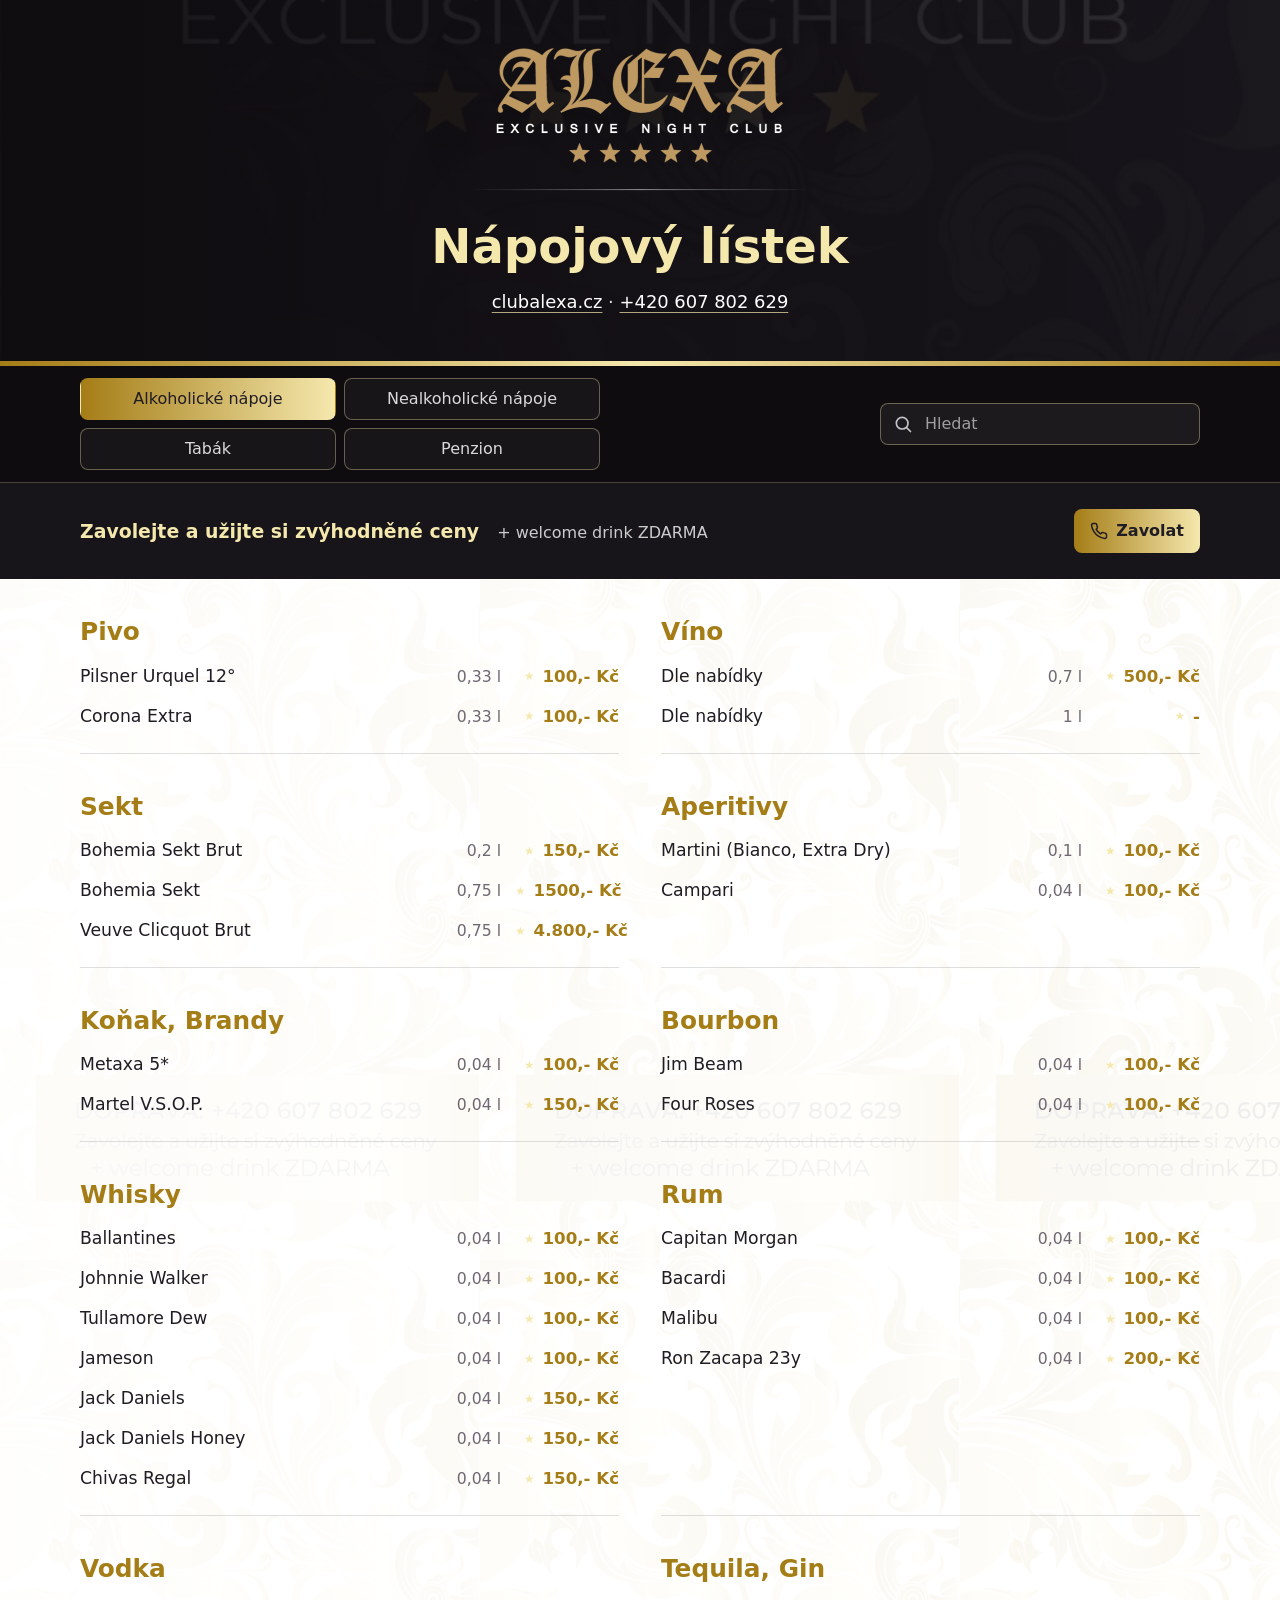
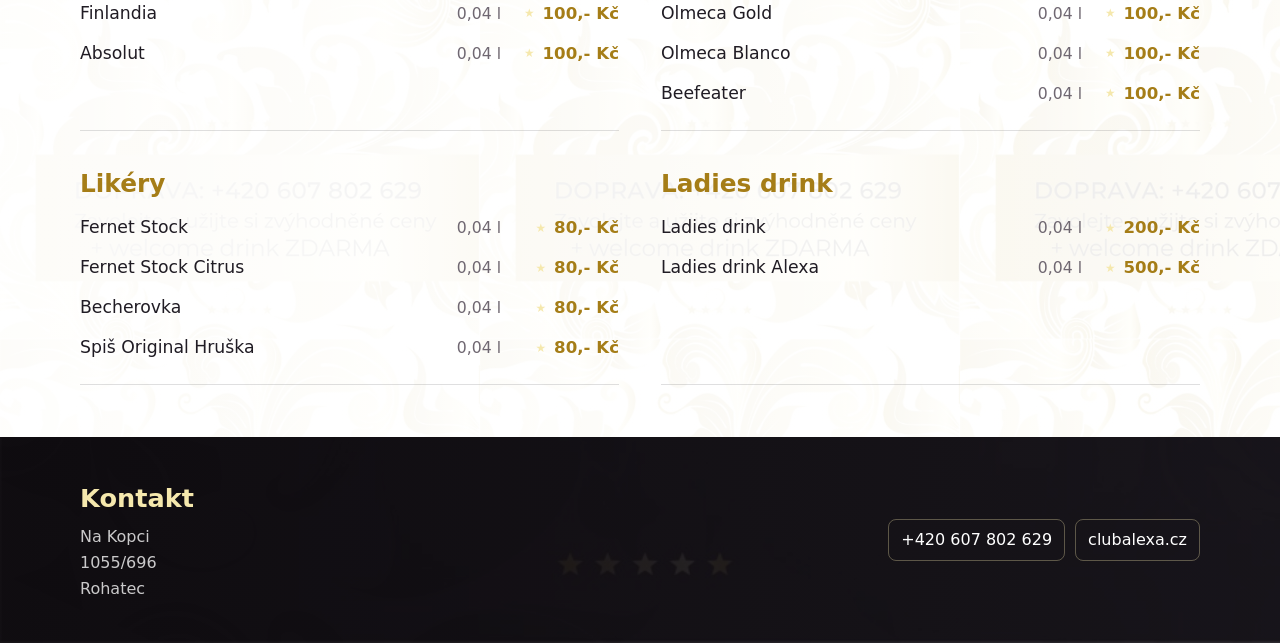
<file: index.html>
<!doctype html>
<html lang="cs">
  <head>
    <meta charset="utf-8">
    <meta name="viewport" content="width=device-width, initial-scale=1">
    <title>Nápojový lístek | ALEXA Exclusive Night Club</title>
    <meta
      name="description"
      content="Editovatelný online nápojový lístek ALEXA Exclusive Night Club pro QR kód."
    >
    <meta name="theme-color" content="#17141a">
    <meta property="og:title" content="Nápojový lístek | ALEXA Exclusive Night Club">
    <meta property="og:description" content="Aktuální nápojový lístek ALEXA Exclusive Night Club.">
    <meta property="og:type" content="website">
    <link rel="icon" href="./assets/logo-alexa.png">
    <link rel="stylesheet" href="./styles.css">
    <script defer src="./menu-data.js"></script>
    <script defer src="./app.js"></script>
  </head>
  <body>
    <header class="site-header" id="top">
      <div class="header-ornament" aria-hidden="true"></div>
      <div class="shell header-layout">
        <a class="brand" href="#top" aria-label="ALEXA Exclusive Night Club">
          <img src="./assets/logo-alexa.png" alt="ALEXA Exclusive Night Club">
        </a>

        <div class="header-copy">
          <h1>Nápojový lístek</h1>
          <p><a href="https://clubalexa.cz">clubalexa.cz</a> · <a href="tel:+420607802629">+420 607 802 629</a></p>
        </div>
      </div>
    </header>

    <main>
      <nav class="menu-toolbar" aria-label="Sekce nápojového lístku">
        <div class="shell toolbar-layout">
          <div class="tabs" id="group-tabs"></div>
          <label class="search">
            <span aria-hidden="true">
              <svg viewBox="0 0 24 24" role="img">
                <path d="m21 21-4.35-4.35m1.35-5.65a7 7 0 1 1-14 0 7 7 0 0 1 14 0Z"></path>
              </svg>
            </span>
            <input id="menu-search" type="search" autocomplete="off" placeholder="Hledat">
          </label>
        </div>
      </nav>

      <section class="shell intro-row" aria-label="Kontakt a výhoda">
        <div class="promo-line">
          <strong>Zavolejte a užijte si zvýhodněné ceny</strong>
          <span>+ welcome drink ZDARMA</span>
        </div>
        <a class="call-button" href="tel:+420607802629">
          <svg viewBox="0 0 24 24" aria-hidden="true">
            <path d="M22 16.92v3a2 2 0 0 1-2.18 2 19.8 19.8 0 0 1-8.63-3.07 19.5 19.5 0 0 1-6-6A19.8 19.8 0 0 1 2.12 4.2 2 2 0 0 1 4.11 2h3a2 2 0 0 1 2 1.72c.13.96.35 1.9.67 2.8a2 2 0 0 1-.45 2.11L8.09 9.91a16 16 0 0 0 6 6l1.27-1.27a2 2 0 0 1 2.11-.45c.9.32 1.84.54 2.8.67A2 2 0 0 1 22 16.92Z"></path>
          </svg>
          Zavolat
        </a>
      </section>

      <div class="menu-stage">
        <div class="shell">
          <div id="menu-root" class="menu-root" aria-live="polite"></div>
          <p id="empty-state" class="empty-state" hidden>Nic jsme nenašli.</p>
        </div>
      </div>

      <section class="contact-band" aria-label="Kontakt">
        <div class="shell contact-layout">
          <div>
            <h2>Kontakt</h2>
            <address id="contact-address"></address>
          </div>
          <div class="contact-actions">
            <a href="tel:+420607802629">+420 607 802 629</a>
            <a href="https://clubalexa.cz">clubalexa.cz</a>
          </div>
        </div>
      </section>
    </main>
  </body>
</html>
</file>
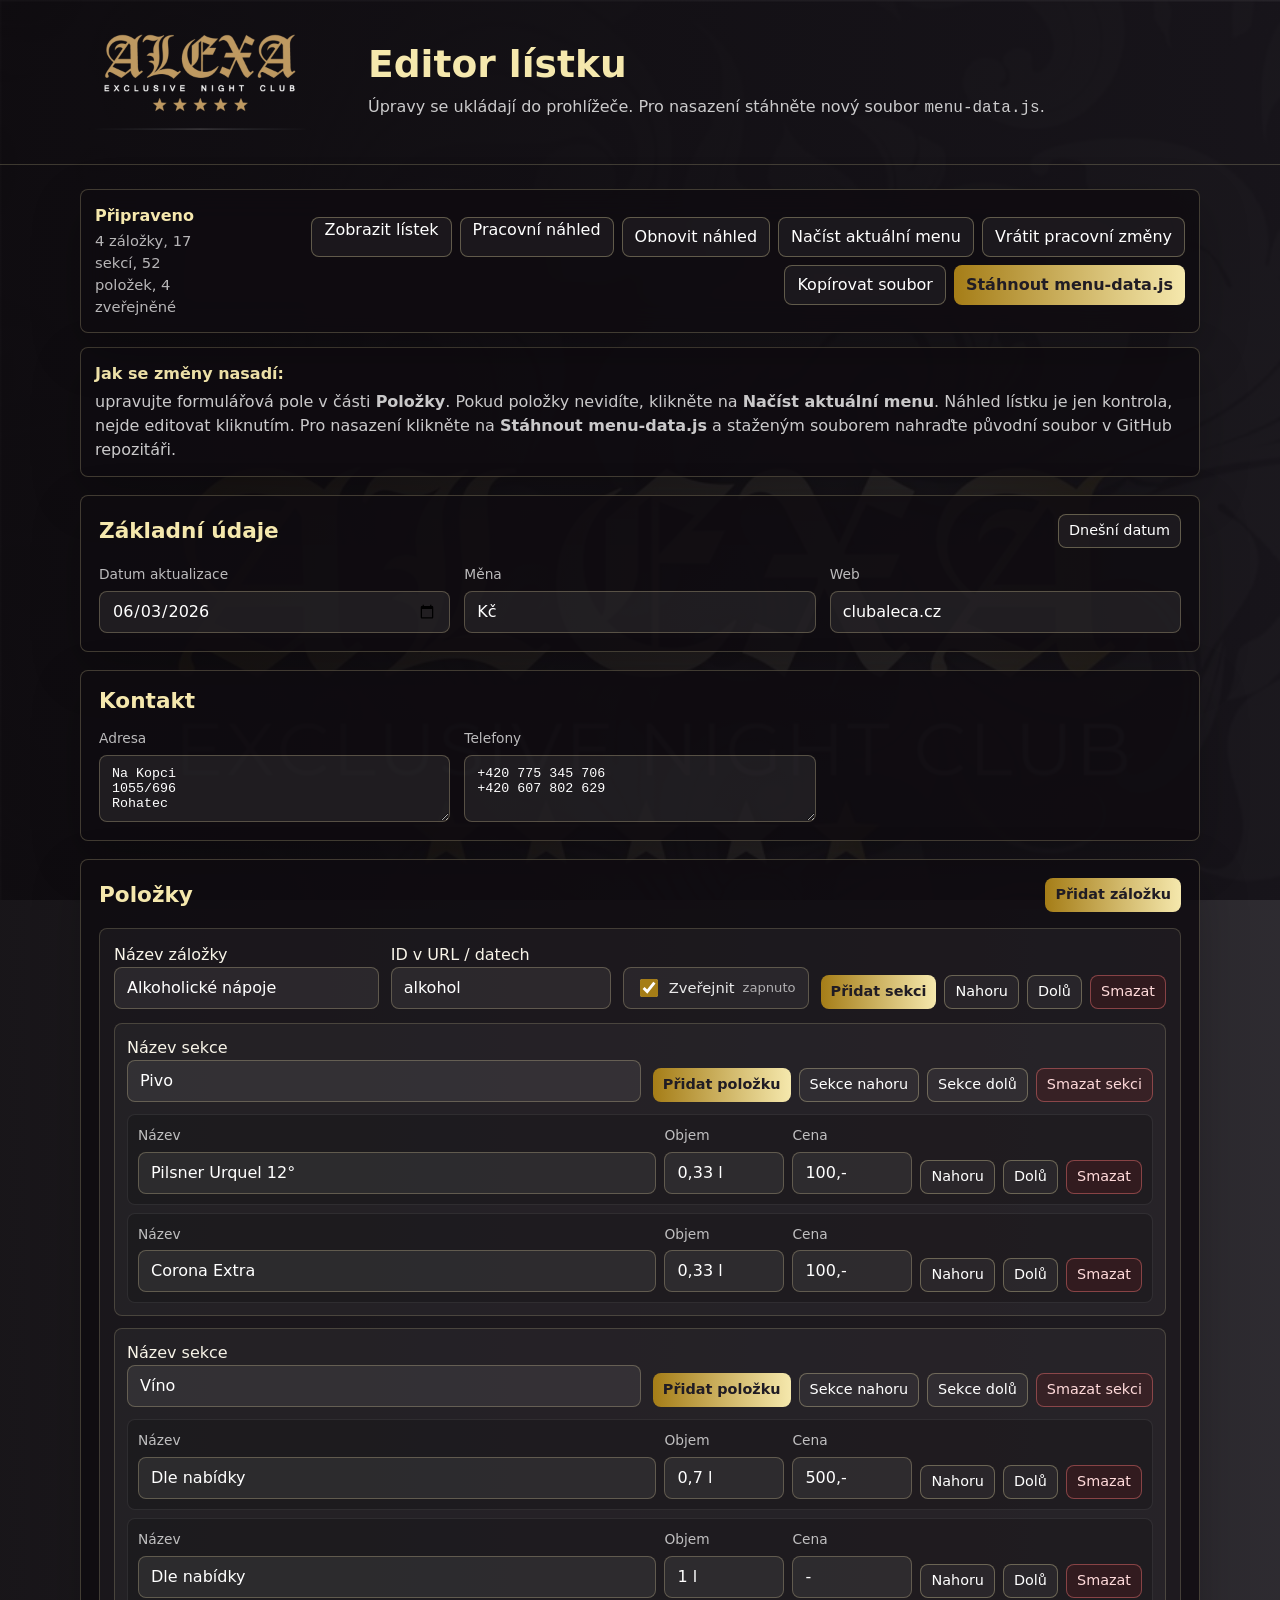
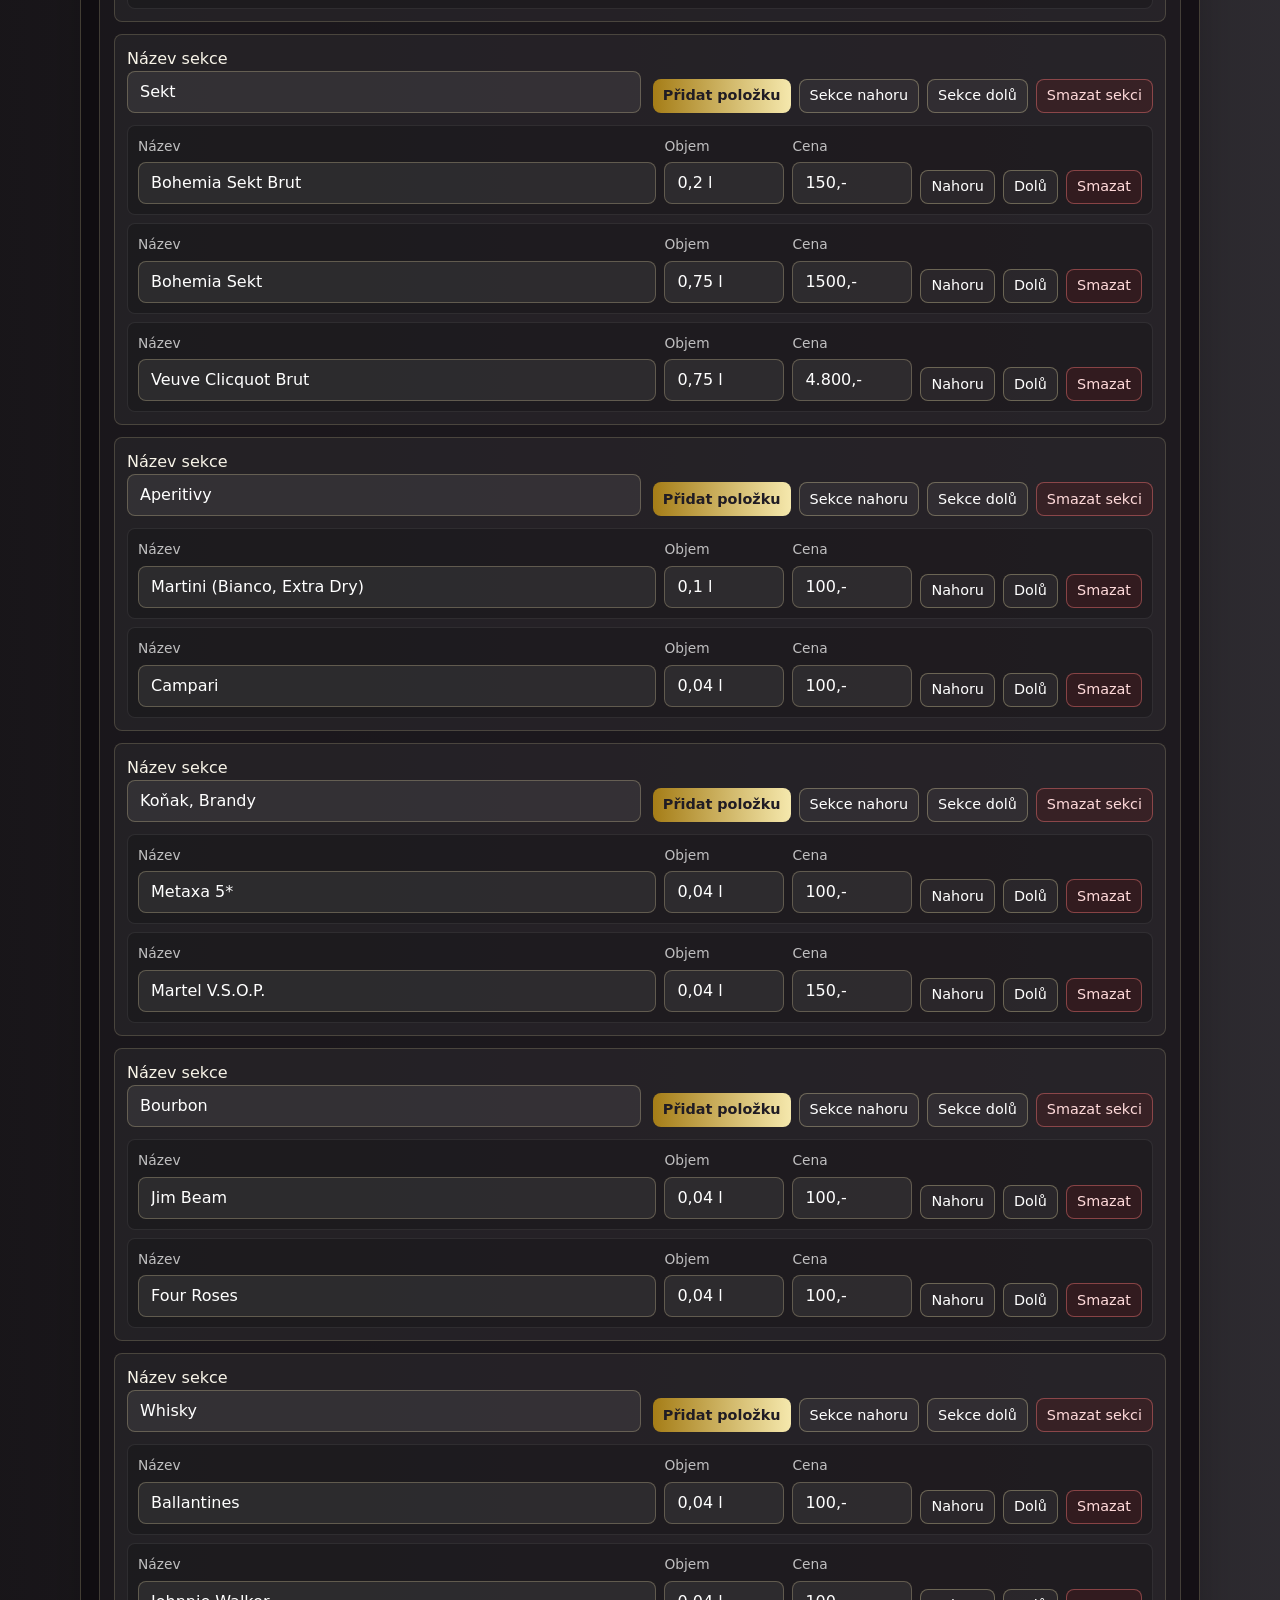
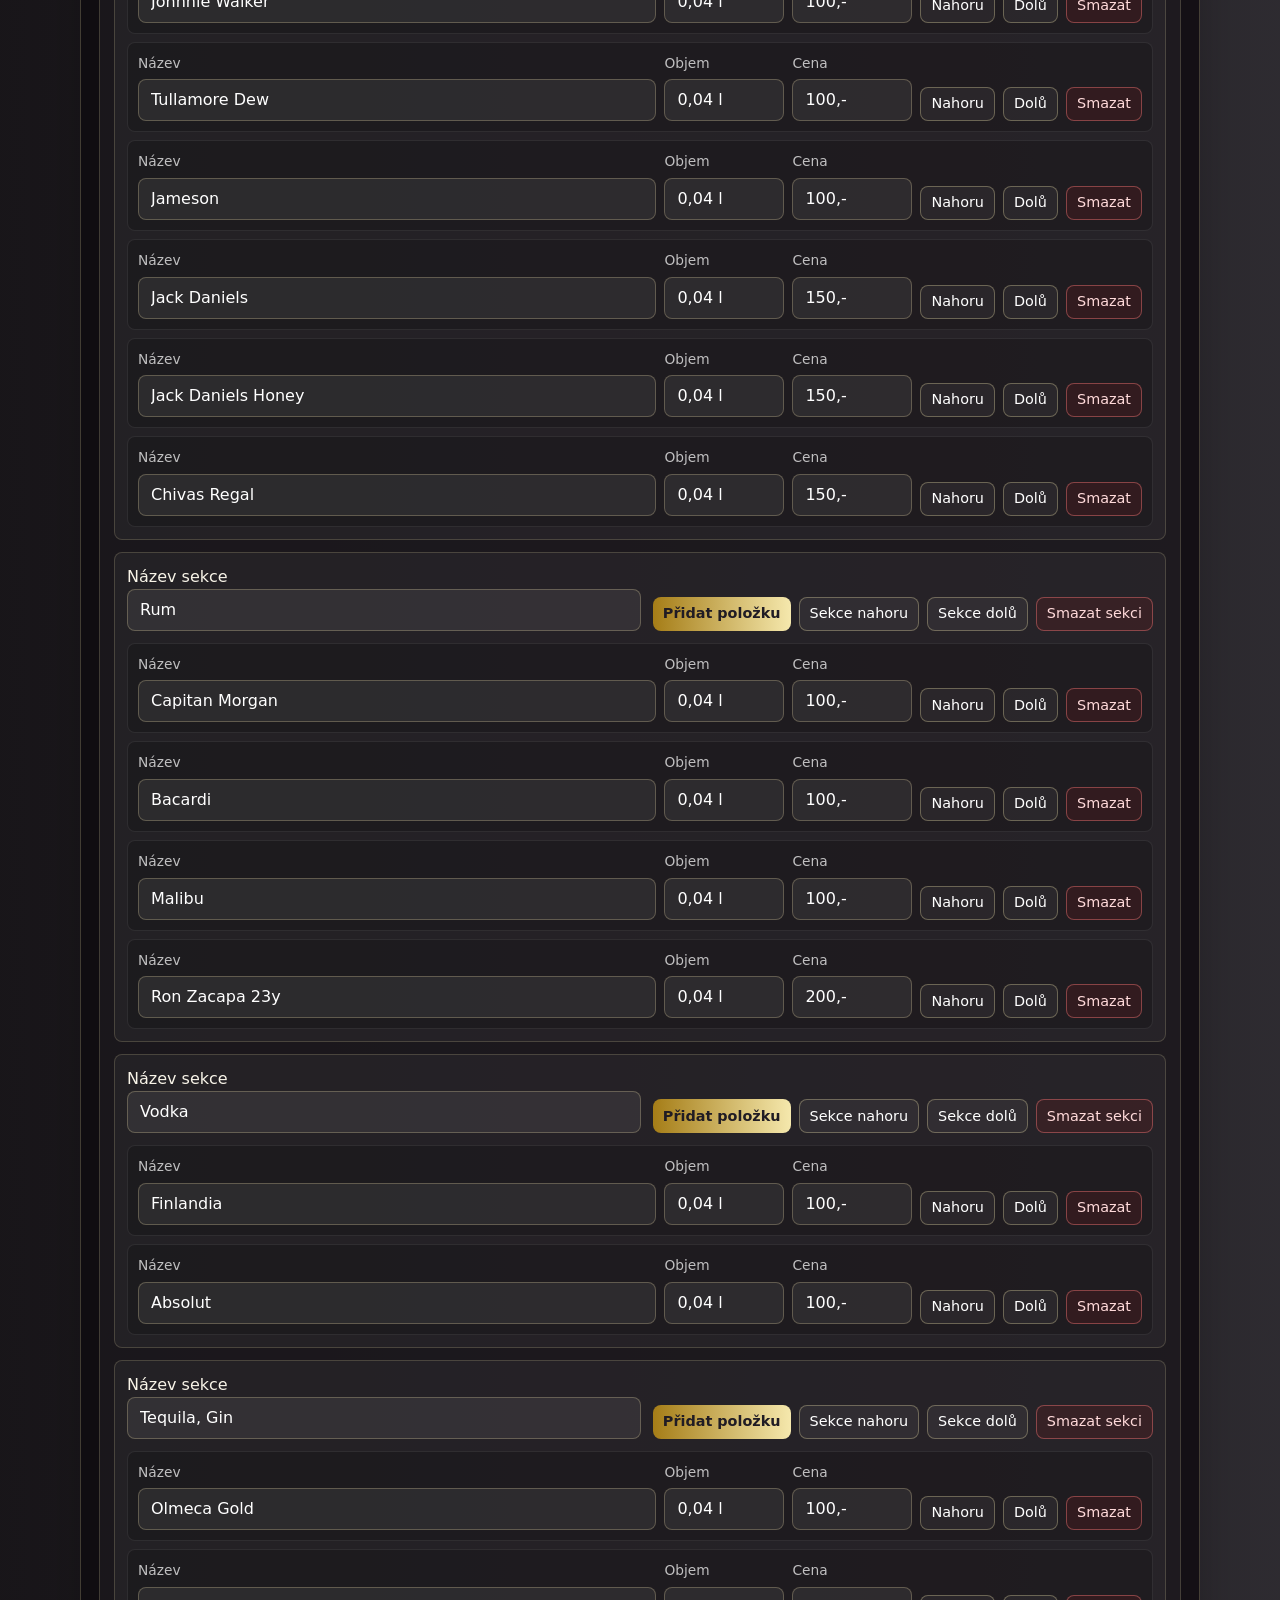
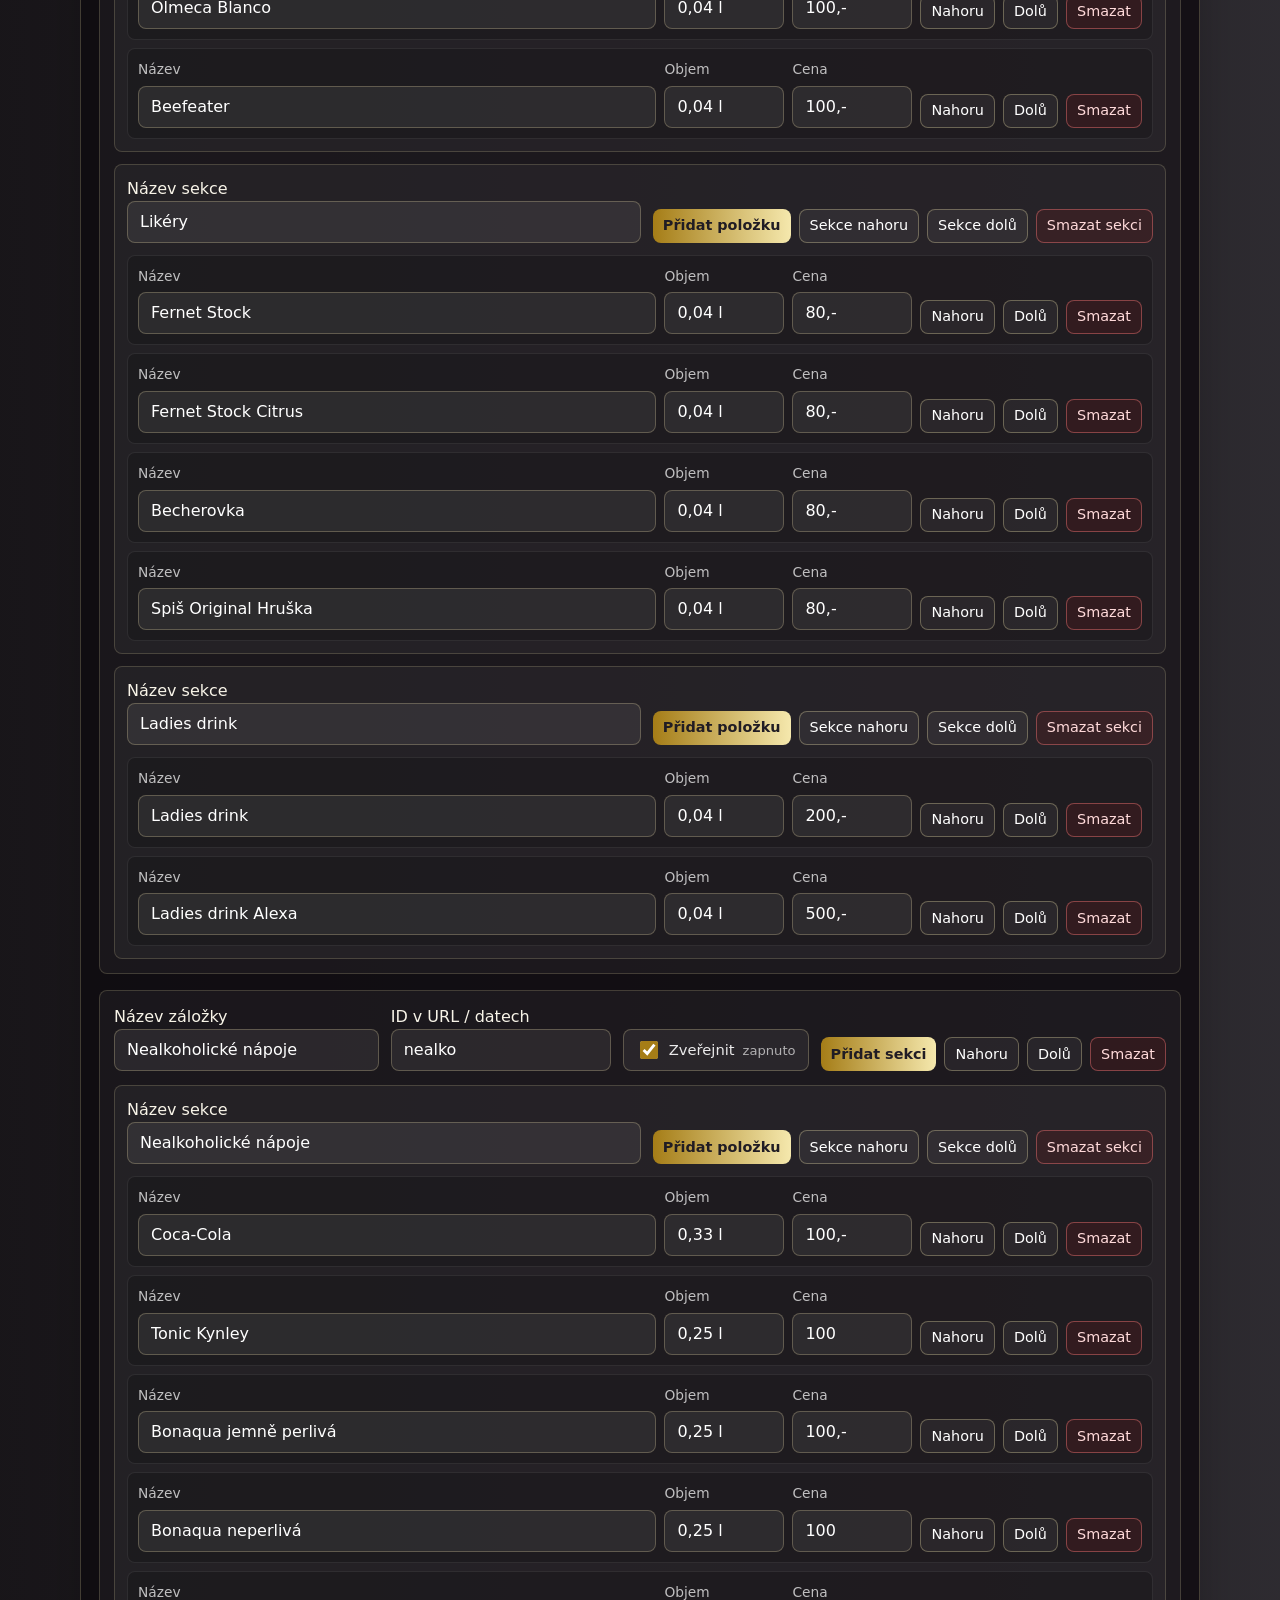
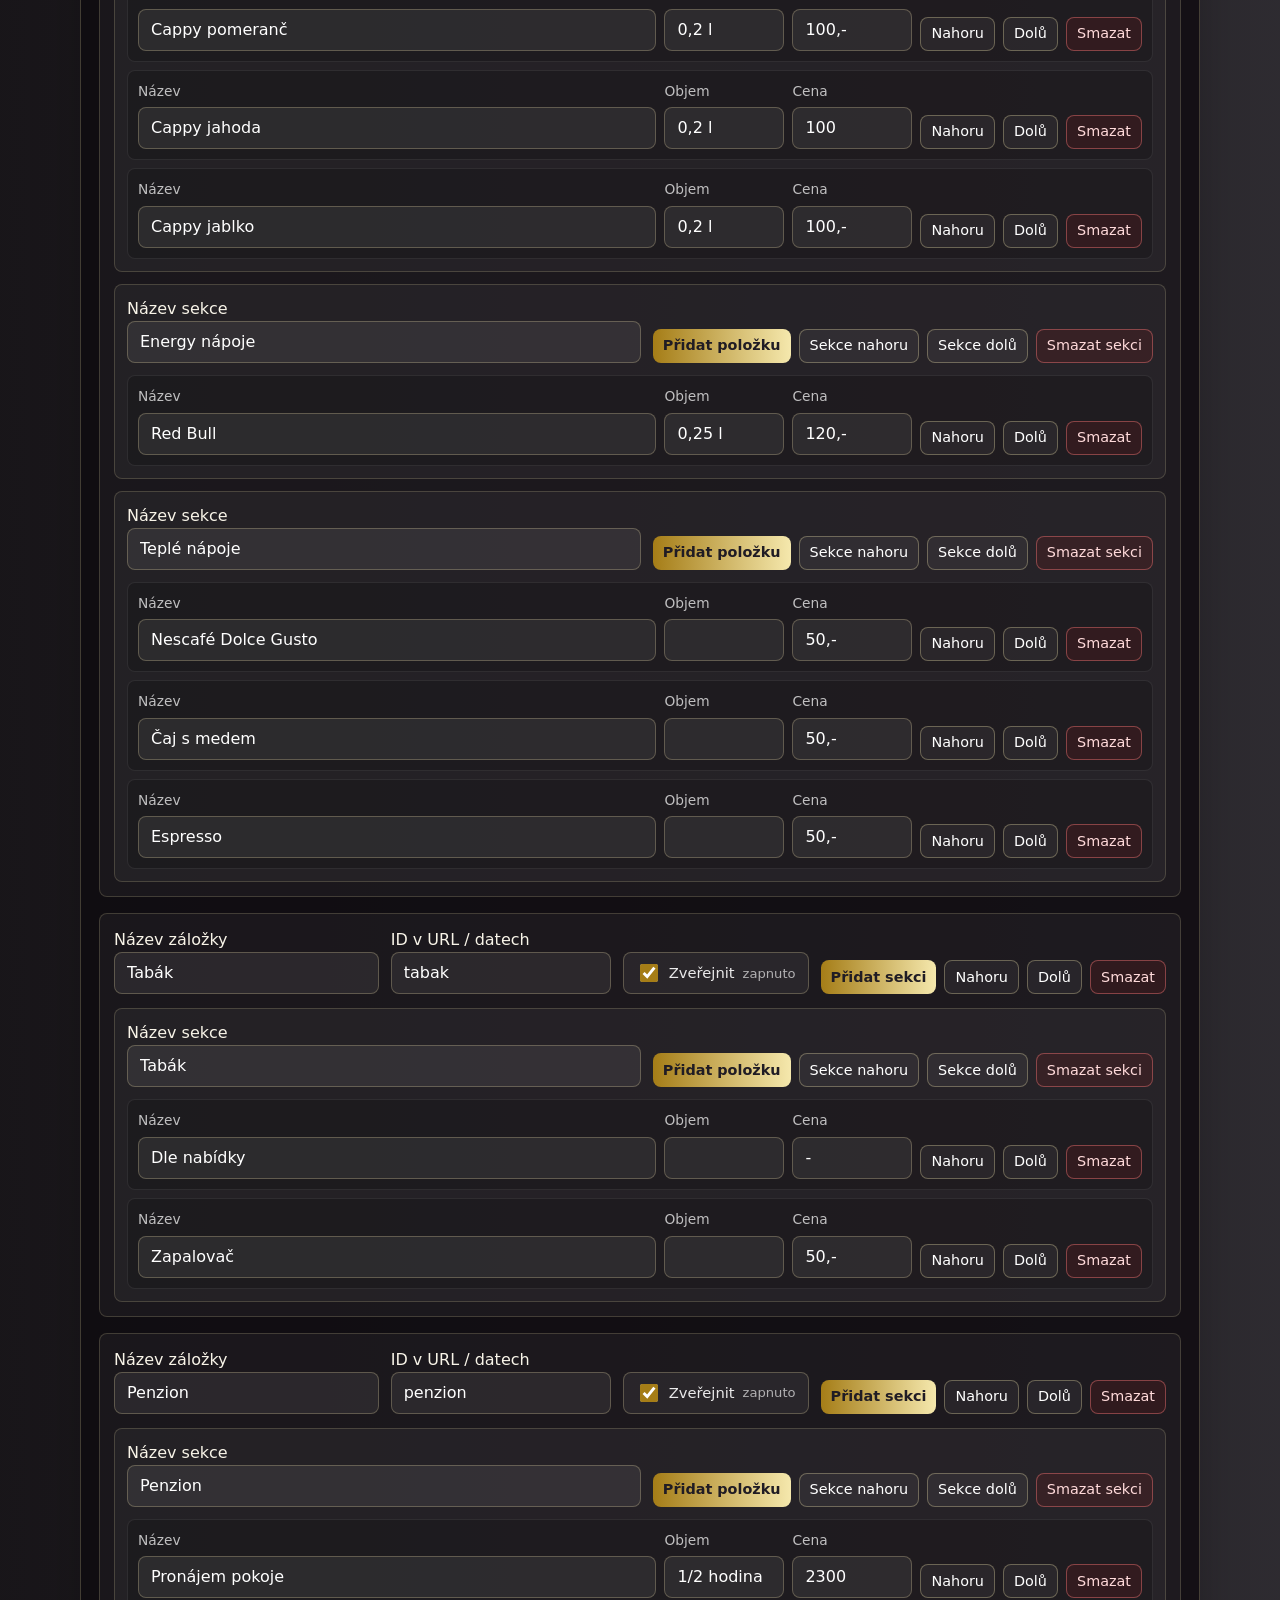
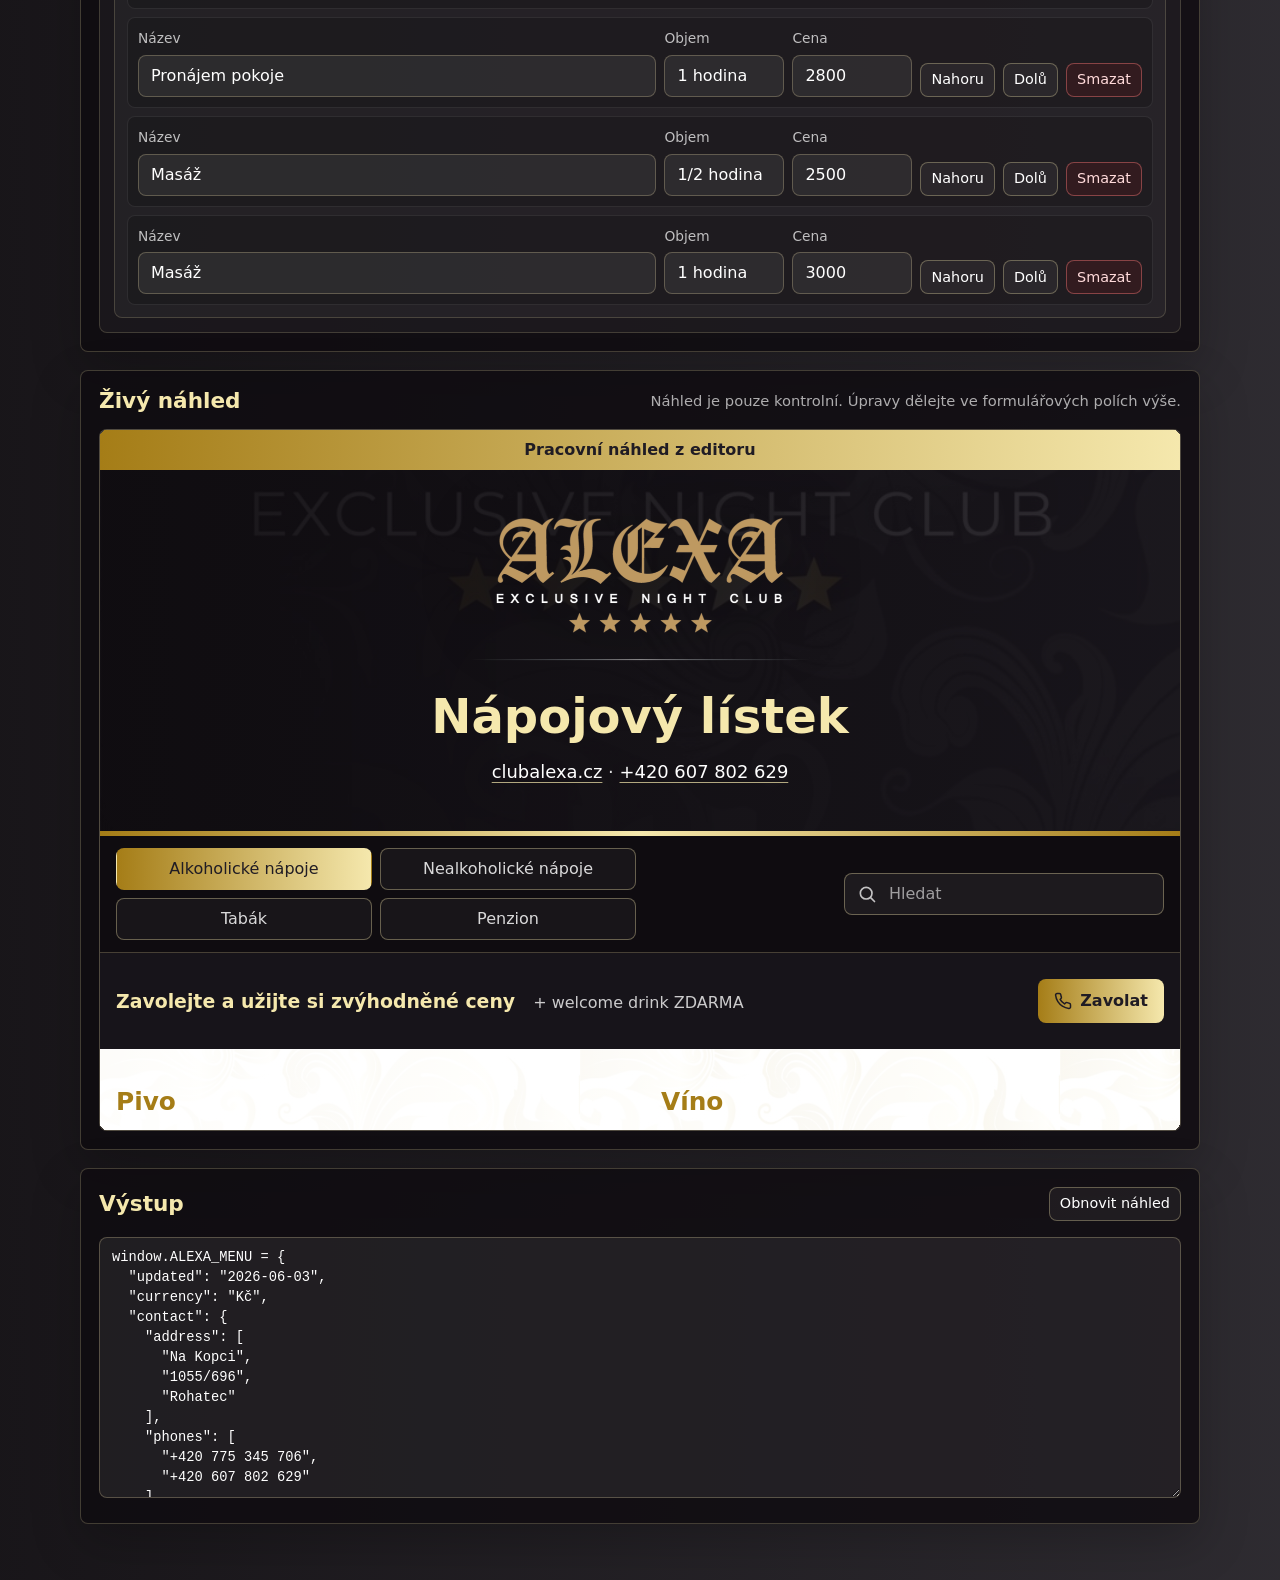
<file: editor.html>
<!doctype html>
<html lang="cs">
  <head>
    <meta charset="utf-8">
    <meta name="viewport" content="width=device-width, initial-scale=1">
    <title>Editor nápojového lístku | ALEXA</title>
    <meta name="robots" content="noindex">
    <meta name="theme-color" content="#17141a">
    <link rel="icon" href="./assets/logo-alexa.png">
    <link rel="stylesheet" href="./styles.css">
    <link rel="stylesheet" href="./editor.css">
  </head>
  <body class="editor-page">
    <header class="editor-header">
      <div class="shell editor-header-layout">
        <a class="editor-logo" href="./" aria-label="Zpět na nápojový lístek">
          <img src="./assets/logo-alexa.png" alt="ALEXA Exclusive Night Club">
        </a>
        <div>
          <h1>Editor lístku</h1>
          <p>Úpravy se ukládají do prohlížeče. Pro nasazení stáhněte nový soubor <code>menu-data.js</code>.</p>
        </div>
      </div>
    </header>

    <main class="editor-main">
      <section class="shell editor-actions" aria-label="Akce editoru">
        <div class="editor-status">
          <strong id="save-state">Připraveno</strong>
          <span id="item-count"></span>
        </div>
        <div class="editor-buttons">
          <a class="ghost-button" href="./">Zobrazit lístek</a>
          <a class="ghost-button" href="./?draft=1" target="_blank" rel="noopener">Pracovní náhled</a>
          <button class="ghost-button" type="button" id="refresh-preview">Obnovit náhled</button>
          <button class="ghost-button" type="button" id="load-current-menu">Načíst aktuální menu</button>
          <button class="ghost-button" type="button" id="reset-work">Vrátit pracovní změny</button>
          <button class="ghost-button" type="button" id="copy-data">Kopírovat soubor</button>
          <button class="primary-button" type="button" id="download-data">Stáhnout menu-data.js</button>
        </div>
      </section>

      <section class="shell editor-note" aria-label="Jak uložit změny">
        <strong>Jak se změny nasadí:</strong>
        <span>upravujte formulářová pole v části <b>Položky</b>. Pokud položky nevidíte, klikněte na <b>Načíst aktuální menu</b>. Náhled lístku je jen kontrola, nejde editovat kliknutím. Pro nasazení klikněte na <b>Stáhnout menu-data.js</b> a staženým souborem nahraďte původní soubor v GitHub repozitáři.</span>
      </section>

      <section class="shell editor-panel" aria-labelledby="global-heading">
        <div class="section-heading">
          <h2 id="global-heading">Základní údaje</h2>
          <button class="ghost-button small" type="button" id="touch-date">Dnešní datum</button>
        </div>
        <div class="field-grid">
          <label>
            <span>Datum aktualizace</span>
            <input type="date" id="updated-field">
          </label>
          <label>
            <span>Měna</span>
            <input type="text" id="currency-field" placeholder="Kč">
          </label>
          <label>
            <span>Web</span>
            <input type="text" id="web-field" placeholder="clubalexa.cz">
          </label>
        </div>
      </section>

      <section class="shell editor-panel" aria-labelledby="contact-heading">
        <div class="section-heading">
          <h2 id="contact-heading">Kontakt</h2>
        </div>
        <div class="field-grid">
          <label>
            <span>Adresa</span>
            <textarea id="address-field" rows="3" placeholder="Každý řádek zvlášť"></textarea>
          </label>
          <label>
            <span>Telefony</span>
            <textarea id="phones-field" rows="3" placeholder="Každý telefon na samostatný řádek"></textarea>
          </label>
        </div>
      </section>

      <section class="shell editor-panel" aria-labelledby="menu-heading">
        <div class="section-heading">
          <h2 id="menu-heading">Položky</h2>
          <button class="primary-button small" type="button" id="add-group">Přidat záložku</button>
        </div>
        <div id="groups-root" class="groups-root"></div>
      </section>

      <section class="shell editor-panel preview-panel" aria-labelledby="preview-heading">
        <div class="section-heading">
          <h2 id="preview-heading">Živý náhled</h2>
          <span class="preview-hint">Náhled je pouze kontrolní. Úpravy dělejte ve formulářových polích výše.</span>
        </div>
        <iframe id="live-preview" title="Pracovní náhled nápojového lístku" src="./?draft=1"></iframe>
      </section>

      <section class="shell editor-panel" aria-labelledby="export-heading">
        <div class="section-heading">
          <h2 id="export-heading">Výstup</h2>
          <button class="ghost-button small" type="button" id="refresh-output">Obnovit náhled</button>
        </div>
        <textarea id="output-field" class="output-field" rows="12" spellcheck="false"></textarea>
      </section>
    </main>
    <script src="./menu-data.js"></script>
    <script src="./editor.js"></script>
  </body>
</html>
</file>
<file: styles.css>
:root {
  --bg: #17141a;
  --bg-strong: #0f0c10;
  --surface: #fff;
  --surface-soft: #f7f4ea;
  --text: #201c24;
  --muted: #6f6771;
  --gold: #c49b2c;
  --gold-soft: #f5e8ad;
  --gold-deep: #a57d17;
  --line: rgba(32, 28, 36, 0.14);
  --shadow: 0 24px 60px rgba(0, 0, 0, 0.22);
  --radius: 8px;
  --shell: 1120px;
}

* {
  box-sizing: border-box;
}

html {
  scroll-behavior: smooth;
}

body {
  margin: 0;
  color: var(--text);
  background: var(--bg);
  font-family: Inter, ui-sans-serif, system-ui, -apple-system, BlinkMacSystemFont, "Segoe UI", sans-serif;
  font-size: 16px;
  line-height: 1.5;
  letter-spacing: 0;
  overflow-x: hidden;
}

a {
  color: inherit;
}

.draft-notice {
  position: sticky;
  top: 0;
  z-index: 30;
  padding: 8px 14px;
  color: var(--text);
  background: linear-gradient(90deg, var(--gold-deep), var(--gold-soft));
  font-weight: 700;
  text-align: center;
}

button,
input {
  font: inherit;
  letter-spacing: 0;
}

.shell {
  width: calc(100% - 32px);
  max-width: var(--shell);
  margin-inline: auto;
}

.site-header {
  position: relative;
  overflow: hidden;
  min-height: 360px;
  color: #fff;
  background:
    linear-gradient(90deg, rgba(15, 12, 16, 0.96), rgba(23, 20, 26, 0.9)),
    url("./assets/pattern-dark.jpg") center / cover;
}

.header-ornament {
  position: absolute;
  inset: auto 0 0;
  height: 5px;
  background: linear-gradient(90deg, var(--gold-deep), var(--gold-soft), var(--gold-deep));
}

.header-layout {
  position: relative;
  display: flex;
  flex-direction: column;
  gap: 22px;
  align-items: center;
  justify-content: center;
  min-height: 360px;
  padding-block: 38px 50px;
  text-align: center;
}

.brand {
  display: block;
  width: 100%;
}

.brand img {
  display: block;
  width: min(100%, 360px);
  height: auto;
  margin-inline: auto;
  filter: drop-shadow(0 18px 42px rgba(0, 0, 0, 0.42));
}

.header-copy {
  max-width: 560px;
  text-align: center;
}

.header-copy h1 {
  margin: 0;
  color: var(--gold-soft);
  font-size: 3rem;
  line-height: 1.04;
  font-weight: 700;
}

.header-copy p {
  margin: 18px 0 0;
  color: rgba(255, 255, 255, 0.86);
  font-size: 1.12rem;
  overflow-wrap: anywhere;
}

.header-copy a {
  color: #fff;
  text-decoration-color: rgba(245, 232, 173, 0.7);
  text-underline-offset: 4px;
}

.menu-toolbar {
  position: sticky;
  top: 0;
  z-index: 10;
  border-bottom: 1px solid rgba(245, 232, 173, 0.24);
  background: rgba(15, 12, 16, 0.94);
  color: #fff;
  backdrop-filter: blur(18px);
}

.toolbar-layout {
  display: grid;
  grid-template-columns: minmax(280px, 520px) minmax(220px, 320px);
  gap: 20px;
  align-items: center;
  justify-content: space-between;
  padding-block: 12px;
}

.toolbar-layout > * {
  min-width: 0;
}

.tabs {
  display: grid;
  grid-template-columns: repeat(2, minmax(0, 1fr));
  gap: 8px;
  width: 100%;
  min-width: 0;
  max-width: 100%;
}

.tab {
  width: 100%;
  min-width: 0;
  min-height: 42px;
  padding: 0 16px;
  border: 1px solid rgba(245, 232, 173, 0.36);
  border-radius: var(--radius);
  color: rgba(255, 255, 255, 0.84);
  background: rgba(255, 255, 255, 0.04);
  cursor: pointer;
  text-align: center;
  white-space: normal;
  overflow: hidden;
  text-overflow: ellipsis;
}

.tab[aria-pressed="true"] {
  color: var(--text);
  border-color: transparent;
  background: linear-gradient(90deg, var(--gold-deep), var(--gold-soft));
}

.search {
  display: grid;
  grid-template-columns: 22px 1fr;
  gap: 8px;
  align-items: center;
  min-width: 0;
  min-height: 42px;
  padding: 0 12px;
  border: 1px solid rgba(245, 232, 173, 0.36);
  border-radius: var(--radius);
  background: rgba(255, 255, 255, 0.06);
}

.search svg {
  display: block;
  width: 20px;
  height: 20px;
  fill: none;
  stroke: currentColor;
  stroke-width: 2;
  stroke-linecap: round;
  stroke-linejoin: round;
  color: rgba(255, 255, 255, 0.74);
}

.search input {
  width: 100%;
  min-width: 0;
  border: 0;
  outline: 0;
  color: #fff;
  background: transparent;
}

.search input::placeholder {
  color: rgba(255, 255, 255, 0.58);
}

.intro-row {
  display: grid;
  grid-template-columns: 1fr auto;
  gap: 20px;
  align-items: center;
  padding-block: 26px;
  color: #fff;
}

.promo-line {
  display: flex;
  flex-wrap: wrap;
  gap: 10px 18px;
  align-items: baseline;
}

.promo-line strong {
  color: var(--gold-soft);
  font-size: 1.18rem;
}

.promo-line span {
  color: rgba(255, 255, 255, 0.78);
}

.call-button {
  display: inline-flex;
  gap: 8px;
  align-items: center;
  justify-content: center;
  min-height: 44px;
  padding: 0 16px;
  border-radius: var(--radius);
  color: var(--text);
  background: linear-gradient(90deg, var(--gold-deep), var(--gold-soft));
  font-weight: 700;
  text-decoration: none;
}

.call-button svg {
  width: 18px;
  height: 18px;
  fill: none;
  stroke: currentColor;
  stroke-width: 2;
  stroke-linecap: round;
  stroke-linejoin: round;
}

.menu-stage {
  padding-block: 28px 52px;
  background:
    linear-gradient(90deg, rgba(255, 255, 255, 0.97), rgba(255, 255, 255, 0.92)),
    url("./assets/pattern-gold.jpg") left top / 480px auto;
}

.menu-root {
  display: grid;
  grid-template-columns: repeat(2, minmax(0, 1fr));
  gap: 28px 42px;
}

.menu-section {
  min-width: 0;
  padding-block: 10px 16px;
  border-bottom: 1px solid var(--line);
}

.menu-section h2 {
  margin: 0 0 12px;
  color: var(--gold-deep);
  font-size: 1.55rem;
  line-height: 1.18;
  font-weight: 700;
}

.menu-list {
  display: grid;
  gap: 2px;
}

.menu-row {
  display: grid;
  grid-template-columns: minmax(0, 1fr) 78px 104px;
  gap: 14px;
  align-items: baseline;
  min-height: 38px;
  padding-block: 6px;
}

.menu-row h3 {
  min-width: 0;
  margin: 0;
  font-size: 1.08rem;
  line-height: 1.25;
  font-weight: 500;
  overflow-wrap: anywhere;
}

.volume {
  color: var(--muted);
  text-align: right;
  font-size: 0.98rem;
  white-space: nowrap;
}

.price {
  color: var(--gold-deep);
  font-size: 1.04rem;
  font-weight: 700;
  text-align: right;
  white-space: nowrap;
}

.price::before {
  content: "★";
  margin-right: 8px;
  color: var(--gold-soft);
  font-size: 0.74rem;
  vertical-align: 0.1em;
}

.empty-state {
  margin: 0;
  padding: 44px 0;
  color: var(--muted);
  text-align: center;
}

.contact-band {
  color: #fff;
  background:
    linear-gradient(90deg, rgba(15, 12, 16, 0.96), rgba(23, 20, 26, 0.9)),
    url("./assets/pattern-dark.jpg") center bottom / cover;
}

.contact-layout {
  display: grid;
  grid-template-columns: 1fr auto;
  gap: 24px;
  align-items: center;
  padding-block: 42px;
}

.contact-band h2 {
  margin: 0 0 8px;
  color: var(--gold-soft);
  font-size: 1.6rem;
}

address {
  display: grid;
  gap: 2px;
  color: rgba(255, 255, 255, 0.78);
  font-style: normal;
}

.contact-actions {
  display: flex;
  flex-wrap: wrap;
  justify-content: flex-end;
  gap: 10px;
}

.contact-actions a {
  min-height: 40px;
  padding: 8px 12px;
  border: 1px solid rgba(245, 232, 173, 0.32);
  border-radius: var(--radius);
  color: #fff;
  text-decoration: none;
}

@media (max-width: 860px) {
  .header-layout {
    gap: 22px;
    min-height: 320px;
  }

  .header-copy {
    text-align: center;
  }

  .header-copy h1 {
    font-size: 2.35rem;
  }

  .toolbar-layout,
  .intro-row,
  .contact-layout {
    grid-template-columns: 1fr;
  }

  .search {
    max-width: none;
  }

  .menu-root {
    grid-template-columns: 1fr;
    gap: 12px;
  }

  .contact-actions {
    justify-content: flex-start;
  }
}

@media (max-width: 560px) {
  .shell {
    width: min(calc(100% - 22px), 368px);
    max-width: var(--shell);
  }

  .site-header {
    min-height: 280px;
  }

  .header-layout {
    min-height: 280px;
    padding-block: 28px 36px;
  }

  .brand img {
    width: min(100%, 320px);
  }

  .header-copy h1 {
    font-size: 2rem;
  }

  .header-copy p {
    font-size: 1rem;
  }

  .tab {
    min-height: 40px;
    padding-inline: 8px;
  }

  .intro-row {
    padding-block: 20px;
  }

  .call-button {
    width: 100%;
  }

  .menu-stage {
    padding-block: 16px 34px;
    background-size: 360px auto;
  }

  .menu-section h2 {
    font-size: 1.34rem;
  }

  .menu-row {
    grid-template-columns: 1fr;
    gap: 2px;
    min-height: 34px;
  }

  .menu-row h3 {
    grid-column: 1;
    font-size: 1rem;
  }

  .volume {
    grid-column: 1;
    grid-row: 2;
    text-align: left;
    font-size: 0.9rem;
  }

  .price {
    grid-column: 1;
    grid-row: 3;
    justify-self: start;
    font-size: 0.92rem;
    text-align: left;
  }

  .price::before {
    display: none;
  }
}
</file>
<file: editor.css>
.editor-page {
  min-height: 100vh;
  color: #f8f4e8;
  background:
    linear-gradient(90deg, rgba(15, 12, 16, 0.96), rgba(23, 20, 26, 0.9)),
    url("./assets/pattern-dark.jpg") center top / cover fixed;
}

.editor-header {
  border-bottom: 1px solid rgba(245, 232, 173, 0.2);
}

.editor-header-layout {
  display: grid;
  grid-template-columns: 260px 1fr;
  gap: 28px;
  align-items: center;
  padding-block: 28px;
}

.editor-logo img {
  display: block;
  width: min(100%, 240px);
  height: auto;
}

.editor-header h1,
.editor-panel h2 {
  margin: 0;
  color: var(--gold-soft);
  line-height: 1.1;
}

.editor-header h1 {
  font-size: 2.35rem;
}

.editor-header p {
  max-width: 680px;
  margin: 10px 0 0;
  color: rgba(255, 255, 255, 0.78);
}

.editor-main {
  padding-block: 24px 56px;
}

.editor-actions,
.editor-note,
.editor-panel {
  border: 1px solid rgba(245, 232, 173, 0.22);
  border-radius: var(--radius);
  background: rgba(15, 12, 16, 0.82);
  box-shadow: 0 18px 50px rgba(0, 0, 0, 0.22);
}

.editor-actions {
  position: sticky;
  top: 0;
  z-index: 5;
  display: grid;
  grid-template-columns: 1fr auto;
  gap: 18px;
  align-items: center;
  padding: 14px;
  backdrop-filter: blur(16px);
}

.editor-note {
  display: grid;
  gap: 4px;
  margin-top: 14px;
  padding: 14px;
  color: rgba(255, 255, 255, 0.78);
}

.editor-note strong {
  color: var(--gold-soft);
}

.preview-panel {
  padding-bottom: 14px;
}

.preview-hint {
  color: rgba(255, 255, 255, 0.66);
  font-size: 0.92rem;
}

#live-preview {
  display: block;
  width: 100%;
  height: min(760px, 78vh);
  border: 1px solid rgba(245, 232, 173, 0.26);
  border-radius: var(--radius);
  background: #17141a;
}

.editor-status {
  display: grid;
  gap: 2px;
}

.editor-status strong {
  color: var(--gold-soft);
}

.editor-status span {
  color: rgba(255, 255, 255, 0.7);
  font-size: 0.92rem;
}

.editor-buttons,
.row-actions,
.card-actions,
.section-heading {
  display: flex;
  flex-wrap: wrap;
  gap: 8px;
  align-items: center;
}

.editor-buttons,
.row-actions,
.card-actions {
  justify-content: flex-end;
}

.editor-panel {
  margin-top: 18px;
  padding: 18px;
}

.section-heading {
  justify-content: space-between;
  margin-bottom: 16px;
}

.section-heading h2 {
  font-size: 1.35rem;
}

.field-grid {
  display: grid;
  grid-template-columns: repeat(3, minmax(0, 1fr));
  gap: 14px;
}

.field-grid label,
.item-row label {
  display: grid;
  gap: 6px;
}

.field-grid span,
.item-row span,
.group-title span,
.section-title span {
  color: rgba(255, 255, 255, 0.72);
  font-size: 0.86rem;
}

input,
textarea {
  width: 100%;
  min-width: 0;
  border: 1px solid rgba(245, 232, 173, 0.26);
  border-radius: var(--radius);
  color: #fff;
  background: rgba(255, 255, 255, 0.07);
  outline: 0;
}

input {
  min-height: 42px;
  padding: 0 12px;
}

input[type="checkbox"] {
  width: 18px;
  height: 18px;
  min-height: 0;
  padding: 0;
  accent-color: var(--gold-deep);
}

.publish-toggle {
  display: flex;
  gap: 8px;
  align-items: center;
  min-height: 42px;
  padding: 0 12px;
  border: 1px solid rgba(245, 232, 173, 0.26);
  border-radius: var(--radius);
  color: #fff;
  background: rgba(255, 255, 255, 0.06);
}

.publish-toggle span {
  color: rgba(255, 255, 255, 0.9);
  font-size: 0.92rem;
}

.publish-toggle em {
  margin-left: auto;
  color: rgba(255, 255, 255, 0.64);
  font-size: 0.82rem;
  font-style: normal;
}

textarea {
  padding: 10px 12px;
  resize: vertical;
}

input:focus,
textarea:focus {
  border-color: var(--gold-soft);
  box-shadow: 0 0 0 3px rgba(245, 232, 173, 0.12);
}

.primary-button,
.ghost-button,
.danger-button {
  min-height: 40px;
  padding: 0 12px;
  border-radius: var(--radius);
  cursor: pointer;
  text-decoration: none;
}

.primary-button {
  border: 0;
  color: var(--text);
  background: linear-gradient(90deg, var(--gold-deep), var(--gold-soft));
  font-weight: 700;
}

.ghost-button {
  border: 1px solid rgba(245, 232, 173, 0.32);
  color: #fff;
  background: rgba(255, 255, 255, 0.05);
}

.danger-button {
  border: 1px solid rgba(255, 125, 125, 0.42);
  color: #ffdada;
  background: rgba(120, 28, 28, 0.22);
}

.small {
  min-height: 34px;
  padding-inline: 10px;
  font-size: 0.9rem;
}

.groups-root {
  display: grid;
  gap: 16px;
}

.group-card,
.section-card {
  border: 1px solid rgba(245, 232, 173, 0.18);
  border-radius: var(--radius);
  background: rgba(255, 255, 255, 0.045);
}

.group-card {
  padding: 14px;
}

.group-card.is-unpublished {
  border-color: rgba(255, 255, 255, 0.22);
  background: rgba(255, 255, 255, 0.028);
}

.section-card {
  padding: 12px;
}

.group-head,
.section-head {
  display: grid;
  gap: 12px;
  align-items: end;
}

.group-head {
  grid-template-columns: minmax(0, 1fr) minmax(140px, 220px) minmax(150px, auto) auto;
}

.section-head {
  grid-template-columns: minmax(0, 1fr) auto;
}

.group-title,
.section-title {
  display: grid;
  gap: 6px;
}

.sections-root {
  display: grid;
  gap: 12px;
  margin-top: 14px;
}

.items-root {
  display: grid;
  gap: 8px;
  margin-top: 12px;
}

.item-row {
  display: grid;
  grid-template-columns: minmax(180px, 1fr) minmax(90px, 120px) minmax(90px, 120px) auto;
  gap: 8px;
  align-items: end;
  padding: 10px;
  border: 1px solid rgba(255, 255, 255, 0.08);
  border-radius: var(--radius);
  background: rgba(0, 0, 0, 0.18);
}

.output-field {
  min-height: 260px;
  font-family: ui-monospace, SFMono-Regular, Menlo, Monaco, Consolas, "Liberation Mono", monospace;
  font-size: 0.86rem;
  line-height: 1.45;
}

@media (max-width: 900px) {
  .editor-header-layout,
  .editor-actions,
  .field-grid,
  .group-head,
  .section-head,
  .item-row {
    grid-template-columns: 1fr;
  }

  .editor-buttons,
  .row-actions,
  .card-actions,
  .section-heading {
    justify-content: flex-start;
  }
}

@media (max-width: 560px) {
  .editor-header-layout {
    padding-block: 22px;
  }

  .editor-header h1 {
    font-size: 1.9rem;
  }

  .editor-actions {
    position: static;
  }

  .editor-buttons > *,
  .card-actions > *,
  .row-actions > * {
    width: 100%;
  }
}
</file>
